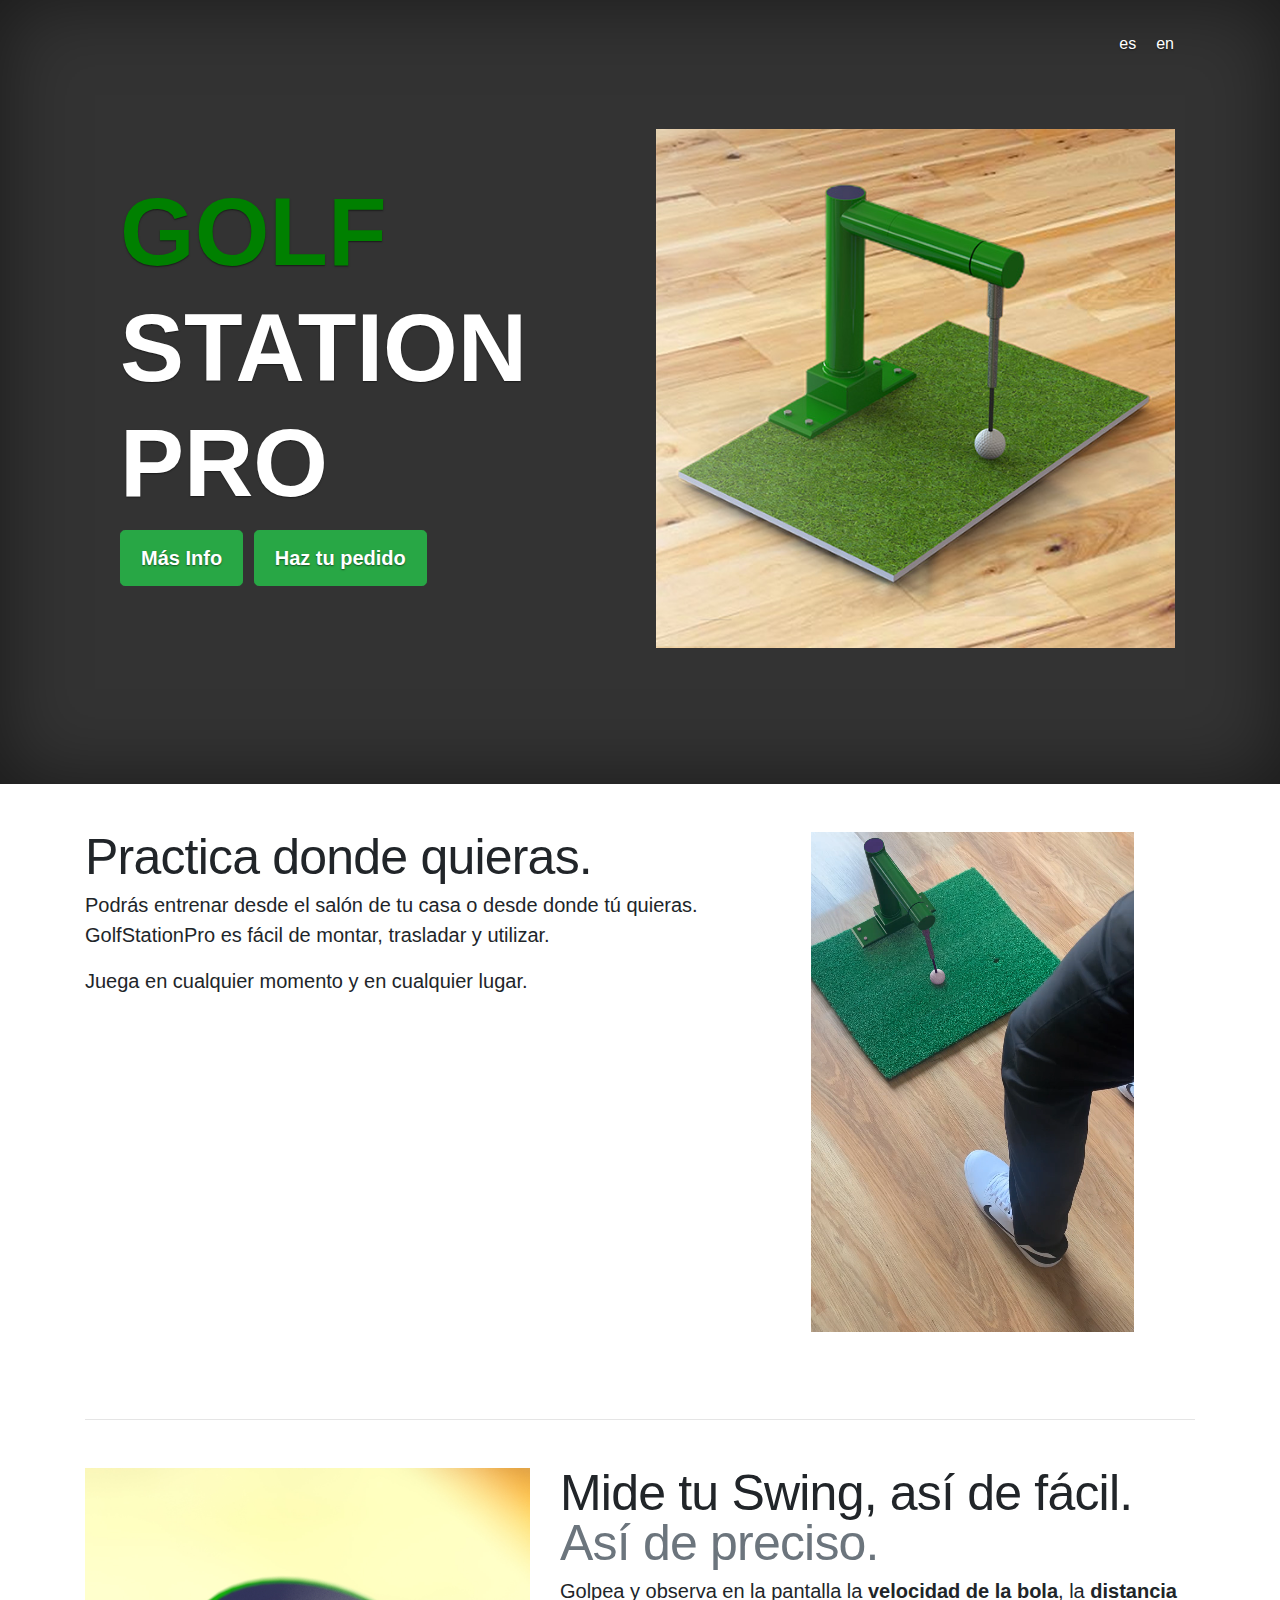
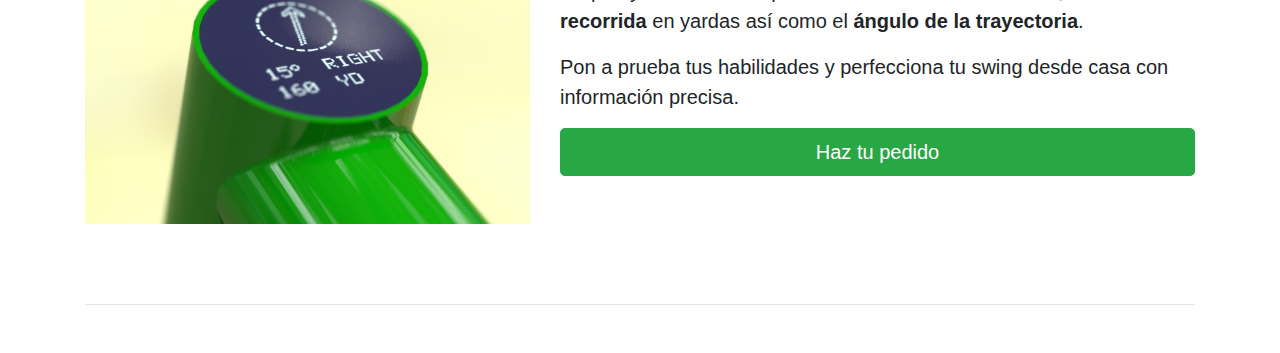
<file: index.html>
<!doctype html>
<html lang="es">
<head>
    <!-- Required meta tags -->
    <meta charset="utf-8">
    <meta name="viewport" content="width=device-width, initial-scale=1, shrink-to-fit=no">

    <!-- Bootstrap CSS -->
    <link rel="stylesheet" href="https://maxcdn.bootstrapcdn.com/bootstrap/4.0.0/css/bootstrap.min.css"
          integrity="sha384-Gn5384xqQ1aoWXA+058RXPxPg6fy4IWvTNh0E263XmFcJlSAwiGgFAW/dAiS6JXm" crossorigin="anonymous">
    <link rel="stylesheet" href="https://cdnjs.cloudflare.com/ajax/libs/font-awesome/4.7.0/css/font-awesome.min.css">
    <link rel="stylesheet" href="assets/css/flags.css">
    <link rel="stylesheet" href="assets/css/main.css">

    <!-- Global site tag (gtag.js) - Google Analytics -->
    <script async src="https://www.googletagmanager.com/gtag/js?id=G-QD6MVVY7XJ"></script>
    <script>
        window.dataLayer = window.dataLayer || [];

        function gtag() {
            dataLayer.push(arguments);
        }

        gtag('js', new Date());

        gtag('config', 'G-QD6MVVY7XJ');
    </script>
    <title>Golf Station Pro</title>
</head>
<body>
<!-- Content here -->
<div class="banner-container">
    <div class="banner-inner d-flex p-lg-3 mx-auto flex-column">

        <header class="masthead">
            <div class="inner">
                <nav class="nav nav-masthead justify-content-end">
                    <a href="index.html" class="flag-abbr">es</a>
                    <a href="en/index.html" class="flag-abbr">en</a>
                </nav>
            </div>
        </header>

        <div class="container-fluid banner">
            <div class="row align-items-center banner-wrap">
                <div class="col-sm p-0 pl-lg-3 pr-lg-3">
                    <div class="container mx-auto">
                        <h1 class="text-uppercase font-weight-bold title"><span style="color: green;">Golf</span>
                            Station Pro</h1>
                        <p class="lead">
                            <a href="#mas-info" class="btn btn-lg btn-success" style="margin-right: 5px;">Más Info</a>
                             <a href="cta_landing.html" class="btn btn-lg btn-success">Haz tu pedido</a>
                        </p>
                    </div>
                </div>
                <div class="col-sm p-0 pl-lg-3 pr-lg-3">
                    <img class="featurette-image img-fluid mx-auto" alt="500x500" src="assets/golf banner image.jpg"
                         data-holder-rendered="true">
                </div>
            </div>
        </div>
    </div>
</div>


<main role="main" class="inner cover">

    <div class="container marketing">

        <!-- START THE FEATURETTES -->

        <div id="mas-info" class="row featurette">
            <div class="col-md-7">
                <h2 class="featurette-heading">Practica donde quieras.
                </h2>
                <p class="lead">Podrás entrenar desde el salón de tu casa o desde donde tú quieras. GolfStationPro es fácil de montar, trasladar y utilizar.</p>
                <p class="lead d-none d-lg-block">Juega en cualquier momento y en cualquier lugar.</p>
            </div>
            <div class="col-md-5">
                <video width="450" height="500" autoplay loop muted playsinline>
                    <source src="assets/golf training test.mp4" type="video/mp4">
                    Tu navegador no soporta la etiqueta video.
                </video>
            </div>
            <a href="#measure" class="btn btn-secondary btn-lg btn-block d-block d-lg-none" style="width: 85%; margin: auto;"><i class="fa fa-angle-down"></i></a>
        </div>

        <hr class="featurette-divider">

        <div id="measure" class="row featurette">
            <div class="col-md-7 order-md-2">
                <h2 class="featurette-heading">Mide tu Swing, así de fácil. <br /><span class="text-muted">Así de preciso.</span></h2>
                <p class="lead">Golpea y observa en la pantalla la <strong><b>velocidad de la bola</b></strong>, la <strong><b>distancia recorrida</b></strong> en yardas así como el <strong><b>ángulo de la trayectoria</b></strong>.</p>
                <p class="lead">Pon a prueba tus habilidades y perfecciona tu swing desde casa con información precisa.</p>
                <a href="cta_landing.html" class="btn btn-lg btn-success btn-block" style="margin-bottom: 1rem;">Haz tu pedido</a>
            </div>
            <div class="col-md-5 order-md-1">
                <img class="featurette-image img-fluid mx-auto" alt="500x500" src="assets/measure golf parameters.jpg"
                     data-holder-rendered="true">
            </div>
        </div>

        <hr class="featurette-divider">

        <!-- /END THE FEATURETTES -->

    </div>
</main>


<script src="https://code.jquery.com/jquery-3.2.1.slim.min.js"
        integrity="sha384-KJ3o2DKtIkvYIK3UENzmM7KCkRr/rE9/Qpg6aAZGJwFDMVNA/GpGFF93hXpG5KkN"
        crossorigin="anonymous"></script>
<script src="https://cdnjs.cloudflare.com/ajax/libs/popper.js/1.12.9/umd/popper.min.js"
        integrity="sha384-ApNbgh9B+Y1QKtv3Rn7W3mgPxhU9K/ScQsAP7hUibX39j7fakFPskvXusvfa0b4Q"
        crossorigin="anonymous"></script>
<script src="https://maxcdn.bootstrapcdn.com/bootstrap/4.0.0/js/bootstrap.min.js"
        integrity="sha384-JZR6Spejh4U02d8jOt6vLEHfe/JQGiRRSQQxSfFWpi1MquVdAyjUar5+76PVCmYl"
        crossorigin="anonymous"></script>
</body>
</html>
</file>
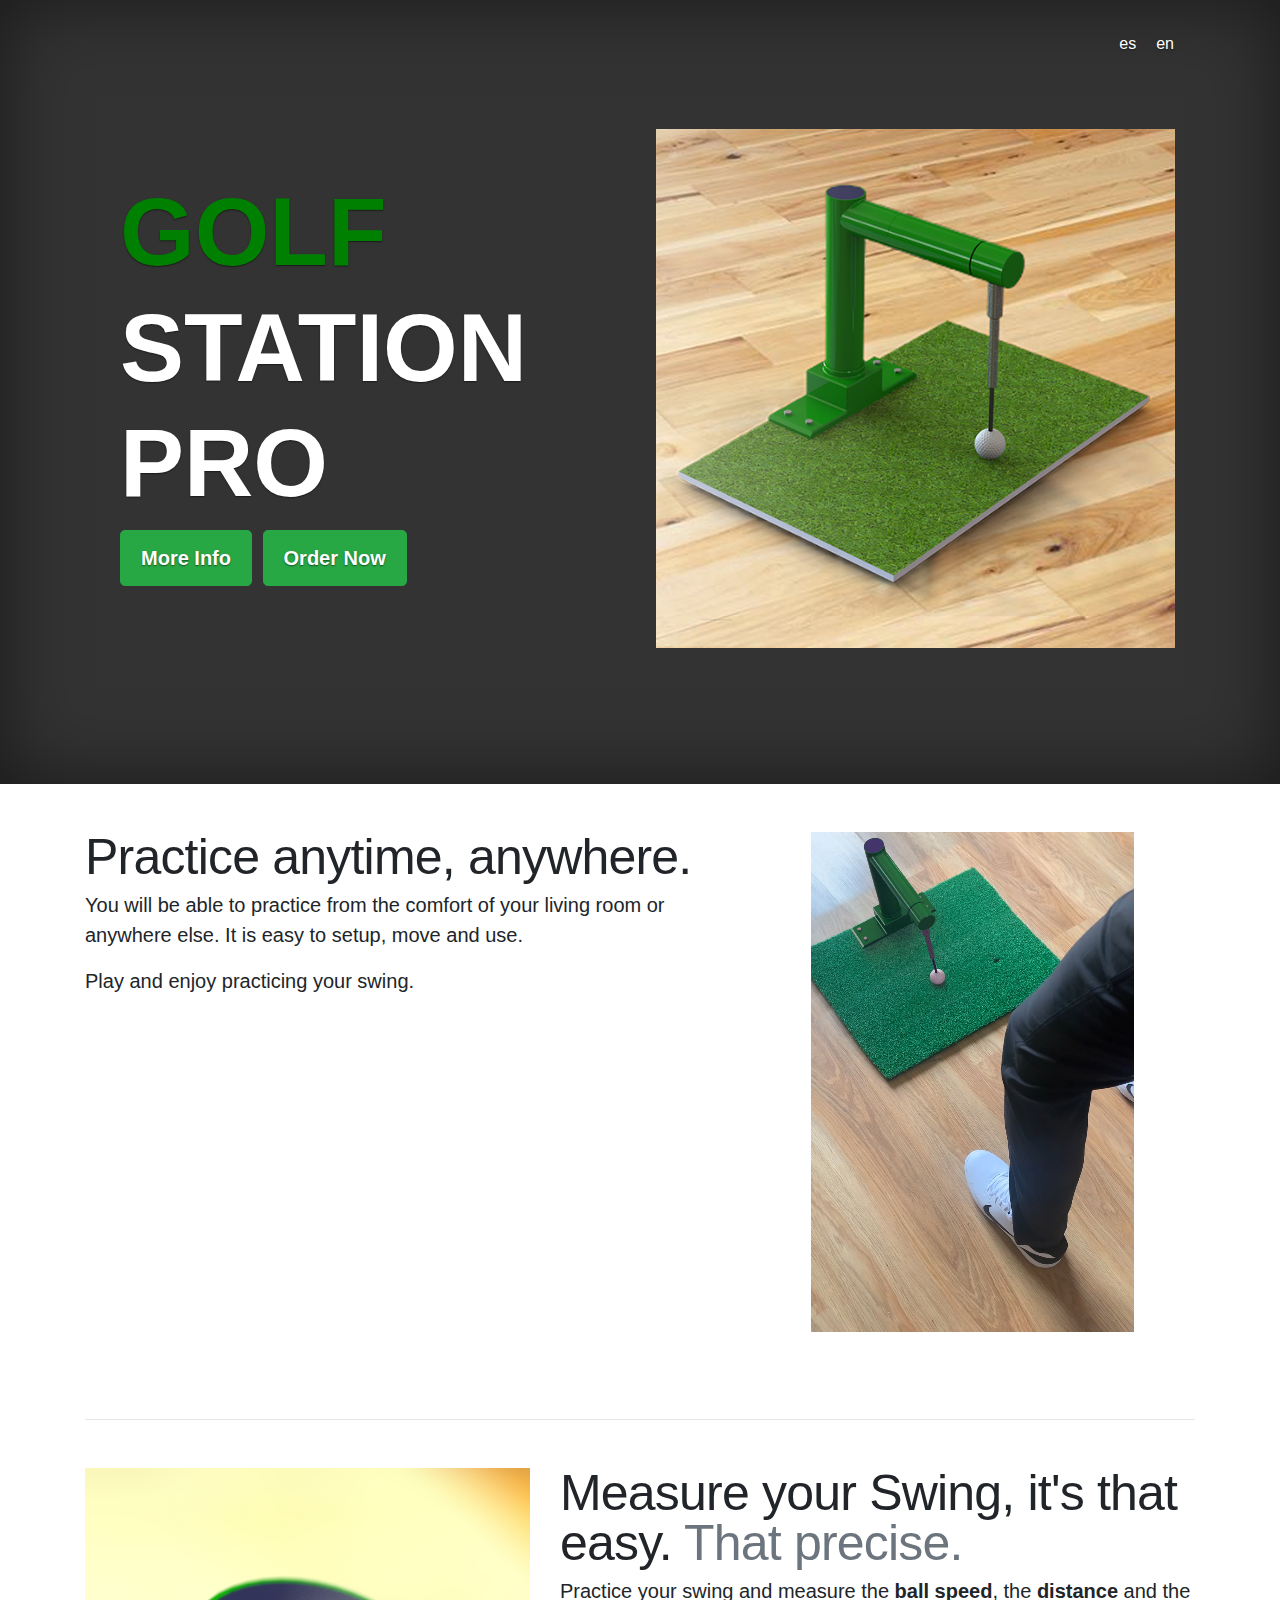
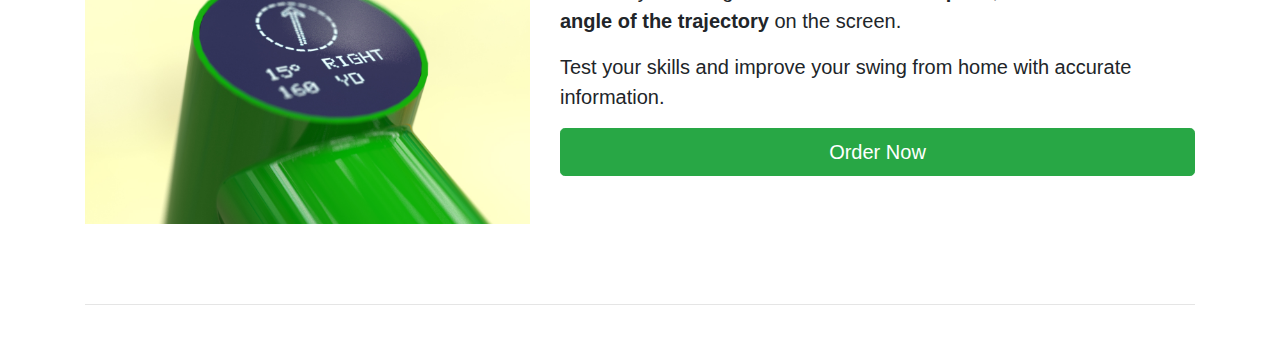
<file: en/index.html>
<!doctype html>
<html lang="en">
<head>
    <!-- Required meta tags -->
    <meta charset="utf-8">
    <meta name="viewport" content="width=device-width, initial-scale=1, shrink-to-fit=no">

    <!-- Bootstrap CSS -->
    <link rel="stylesheet" href="https://maxcdn.bootstrapcdn.com/bootstrap/4.0.0/css/bootstrap.min.css"
          integrity="sha384-Gn5384xqQ1aoWXA+058RXPxPg6fy4IWvTNh0E263XmFcJlSAwiGgFAW/dAiS6JXm" crossorigin="anonymous">
    <link rel="stylesheet" href="https://cdnjs.cloudflare.com/ajax/libs/font-awesome/4.7.0/css/font-awesome.min.css">
    <link rel="stylesheet" href="../assets/css/flags.css">
    <link rel="stylesheet" href="../assets/css/main.css">

    <!-- Global site tag (gtag.js) - Google Analytics -->
    <script async src="https://www.googletagmanager.com/gtag/js?id=G-QD6MVVY7XJ"></script>
    <script>
        window.dataLayer = window.dataLayer || [];

        function gtag() {
            dataLayer.push(arguments);
        }

        gtag('js', new Date());

        gtag('config', 'G-QD6MVVY7XJ');
    </script>
    <title>Golf Station Pro</title>
</head>
<body>
<!-- Content here -->
<div class="banner-container">
    <div class="banner-inner d-flex p-lg-3 mx-auto flex-column">

        <header class="masthead">
            <div class="inner">
                <nav class="nav nav-masthead justify-content-end">
                    <a href="../index.html" class="flag-abbr">es</a>
                    <a href="index.html" class="flag-abbr">en</a>
                </nav>
            </div>
        </header>

        <div class="container-fluid banner">
            <div class="row align-items-center banner-wrap">
                <div class="col-sm p-0 pl-lg-3 pr-lg-3">
                    <div class="container mx-auto">
                        <h1 class="text-uppercase font-weight-bold title"><span style="color: green;">Golf</span>
                            Station Pro</h1>
                        <p class="lead">
                            <a href="#mas-info" class="btn btn-lg btn-success" style="margin-right: 5px;">More Info</a>
                            <a href="cta_landing.html" class="btn btn-lg btn-success">Order Now</a>
                        </p>
                    </div>
                </div>
                <div class="col-sm p-0 pl-lg-3 pr-lg-3">
                    <img class="featurette-image img-fluid mx-auto" alt="500x500" src="../assets/golf banner image.jpg"
                         data-holder-rendered="true">
                </div>
            </div>
        </div>
    </div>
</div>


<main role="main" class="inner cover">

    <div class="container marketing">

        <!-- START THE FEATURETTES -->

        <div id="mas-info" class="row featurette">
            <div class="col-md-7">
                <h2 class="featurette-heading">Practice anytime, anywhere.
                </h2>
                <p class="lead">You will be able to practice from the comfort of your living room or anywhere else. It is easy to setup, move and use.</p>
                <p class="lead d-none d-lg-block">Play and enjoy practicing your swing.</p>
            </div>
            <div class="col-md-5">
                <video width="450" height="500" autoplay loop muted playsinline>
                    <source src="../assets/golf training test.mp4" type="video/mp4">
                    Your browser does not support the video tag.
                </video>
            </div>
            <a href="#measure" class="btn btn-secondary btn-lg btn-block d-block d-lg-none" style="width: 85%; margin: auto;"><i class="fa fa-angle-down"></i></a>
        </div>

        <hr class="featurette-divider">

        <div id="measure" class="row featurette">
            <div class="col-md-7 order-md-2">
                <h2 class="featurette-heading">Measure your Swing, it's that easy. <span class="text-muted">That precise.</span></h2>
                <p class="lead">Practice your swing and measure the <strong><b>ball speed</b></strong>, the <strong><b>distance </b></strong> and the <strong><b>angle of the trajectory</b> on the screen</strong>.</p>
                <p class="lead">Test your skills and improve your swing from home with accurate information.</p>
                <a href="cta_landing.html" class="btn btn-lg btn-success btn-block" style="margin-bottom: 1rem;">Order Now</a>
            </div>
            <div class="col-md-5 order-md-1">
                <img class="featurette-image img-fluid mx-auto" alt="500x500" src="../assets/measure golf parameters.jpg"
                     data-holder-rendered="true">
            </div>
        </div>

        <hr class="featurette-divider">

        <!-- /END THE FEATURETTES -->

    </div>
</main>


<script src="https://code.jquery.com/jquery-3.2.1.slim.min.js"
        integrity="sha384-KJ3o2DKtIkvYIK3UENzmM7KCkRr/rE9/Qpg6aAZGJwFDMVNA/GpGFF93hXpG5KkN"
        crossorigin="anonymous"></script>
<script src="https://cdnjs.cloudflare.com/ajax/libs/popper.js/1.12.9/umd/popper.min.js"
        integrity="sha384-ApNbgh9B+Y1QKtv3Rn7W3mgPxhU9K/ScQsAP7hUibX39j7fakFPskvXusvfa0b4Q"
        crossorigin="anonymous"></script>
<script src="https://maxcdn.bootstrapcdn.com/bootstrap/4.0.0/js/bootstrap.min.js"
        integrity="sha384-JZR6Spejh4U02d8jOt6vLEHfe/JQGiRRSQQxSfFWpi1MquVdAyjUar5+76PVCmYl"
        crossorigin="anonymous"></script>
</body>
</html>
</file>
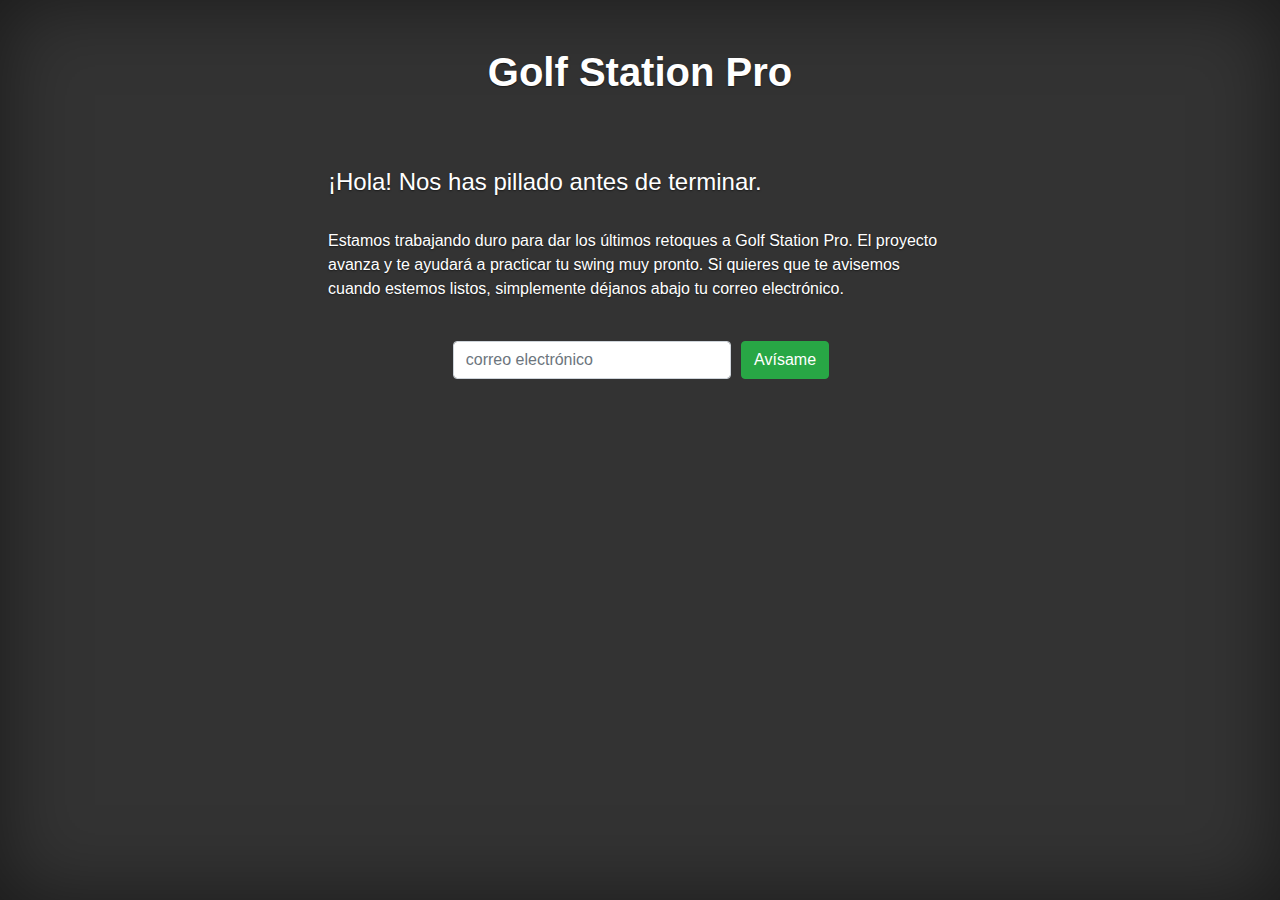
<file: cta_landing.html>
<!doctype html>
<html lang="es">

<head>
    <!-- Required meta tags -->
    <meta charset="utf-8">
    <meta name="viewport" content="width=device-width, initial-scale=1, shrink-to-fit=no">

    <!-- Bootstrap CSS -->
    <link rel="stylesheet" href="https://maxcdn.bootstrapcdn.com/bootstrap/4.0.0/css/bootstrap.min.css"
          integrity="sha384-Gn5384xqQ1aoWXA+058RXPxPg6fy4IWvTNh0E263XmFcJlSAwiGgFAW/dAiS6JXm"
          crossorigin="anonymous">
    <link href="//cdn-images.mailchimp.com/embedcode/slim-10_7.css" rel="stylesheet" type="text/css">
    <style type="text/css">
        /*
        * Globals
        */

        /* Links */
        a,
        a:focus,
        a:hover {
            color: #fff;
        }

        /* Custom default button */
        .btn-secondary,
        .btn-secondary:hover,
        .btn-secondary:focus {
            color: #333;
            text-shadow: none;
            /* Prevent inheritance from `body` */
            background-color: #fff;
            border: .05rem solid #fff;
        }


        /*
        * Base structure
        */

        html,
        body {
            height: 100%;
            background-color: #333;
        }

        body {
            display: -ms-flexbox;
            display: -webkit-box;
            display: flex;
            -ms-flex-pack: center;
            -webkit-box-pack: center;
            justify-content: center;
            color: #fff;
            text-shadow: 0 .05rem .1rem rgba(0, 0, 0, .5);
            box-shadow: inset 0 0 5rem rgba(0, 0, 0, .5);
        }

        .header-container {
            max-width: 52em;
            margin: 2em auto;
        }

        .main-container {
            max-width: 42em;
            margin: 2em auto;
        }


        /*
        * Header
        */
        .masthead {
            margin-bottom: 2rem;
        }

        .masthead-brand {
            margin-bottom: 0;
        }

        .nav-masthead .nav-link {
            padding: .25rem 0;
            font-weight: 700;
            color: rgba(255, 255, 255, .5);
            background-color: transparent;
            border-bottom: .25rem solid transparent;
        }

        .nav-masthead .nav-link:hover,
        .nav-masthead .nav-link:focus {
            border-bottom-color: rgba(255, 255, 255, .25);
        }

        .nav-masthead .nav-link + .nav-link {
            margin-left: 1rem;
        }

        .nav-masthead .active {
            color: #fff;
            border-bottom-color: #fff;
        }

        input[type=submit] {
            width: 100%;
        }

        @media (min-width: 48em) {

            input[type=submit] {
                width: auto;
            }

            .form-wrapper {
                width: 60%;
                margin: auto;
            }

            .masthead-brand {
                float: left;
            }

            .nav-masthead {
                float: right;
            }
        }


        /*
        * Cover
        */
        .cover {
            padding: 0 1.5rem;
        }

        .cover .btn-lg {
            padding: .75rem 1.25rem;
            font-weight: 700;
        }


        /*
        * Footer
        */
        .mastfoot {
            color: rgba(255, 255, 255, .5);
        }

        #mc_embed_signup {
            background: #333;
            clear: left;
            font: 14px Helvetica, Arial, sans-serif;
        }
    </style>
    <!-- Global site tag (gtag.js) - Google Analytics -->
    <script async src="https://www.googletagmanager.com/gtag/js?id=G-QD6MVVY7XJ"></script>
    <script>
        window.dataLayer = window.dataLayer || [];

        function gtag() {
            dataLayer.push(arguments);
        }

        gtag('js', new Date());

        gtag('config', 'G-QD6MVVY7XJ');
    </script>
    <title>Golf Station Pro</title>
</head>

<body>

<div class="wrapper d-flex h-100 p-3 mx-auto flex-column">
    <div class="header-container">
        <h1 class="cover-heading" style="font-weight: 300;"><span style="font-weight: 600;">Golf Station Pro</span>
        </h1>
    </div>
    <div class="main-container">
        <main role="main" class="inner cover">

            <h4>¡Hola! Nos has pillado antes de terminar.</h4>
            <br/>
            <p>Estamos trabajando duro para dar los últimos retoques a Golf Station Pro.
                El proyecto avanza y te ayudará a practicar tu swing muy pronto.
                Si quieres que te avisemos cuando estemos listos, simplemente déjanos abajo tu correo electrónico.
            </p>

            <br/>

            <!-- Begin Mailchimp Signup Form -->
            <div class="form-wrapper">
                <form action="https://golfstationpro.us20.list-manage.com/subscribe/post?u=4557fb355087b5dba9ca538b5&amp;id=7d948b1838"
                      method="post" id="mc-embedded-subscribe-form"
                      name="mc-embedded-subscribe-form" class="validate" target="_blank"
                      novalidate>
                    <div id="mc_embed_signup_scroll">
                        <div class="form-row">
                            <div class="col-sm-9">
                                <label for="mce-EMAIL" class="sr-only">Correo
                                    Electrónico</label>
                                <input type="email" value="" name="EMAIL"
                                       class="email form-control mb-3"
                                       id="mce-EMAIL"
                                       placeholder="correo electrónico"
                                       required>


                                <!-- real people should not fill this in and expect good things - do not remove this or risk form bot signups-->
                                <div style="position: absolute; left: -5000px;"
                                     aria-hidden="true">
                                    <input type="text"
                                           name="b_4557fb355087b5dba9ca538b5_7d948b1838"
                                           tabindex="-1" value=""></div>
                            </div>
                            <div class="col-sm-3">
                                <input type="submit" value="Avísame"
                                       name="subscribe"
                                       id="mc-embedded-subscribe"
                                       class="btn btn-success mb-2">
                            </div>
                        </div>
                    </div>
                </form>
            </div>
            <!--End mc_embed_signup-->

        </main>
    </div>
</div>

<script src="https://code.jquery.com/jquery-3.2.1.slim.min.js"
        integrity="sha384-KJ3o2DKtIkvYIK3UENzmM7KCkRr/rE9/Qpg6aAZGJwFDMVNA/GpGFF93hXpG5KkN"
        crossorigin="anonymous"></script>
<script src="https://cdnjs.cloudflare.com/ajax/libs/popper.js/1.12.9/umd/popper.min.js"
        integrity="sha384-ApNbgh9B+Y1QKtv3Rn7W3mgPxhU9K/ScQsAP7hUibX39j7fakFPskvXusvfa0b4Q"
        crossorigin="anonymous"></script>
<script src="https://maxcdn.bootstrapcdn.com/bootstrap/4.0.0/js/bootstrap.min.js"
        integrity="sha384-JZR6Spejh4U02d8jOt6vLEHfe/JQGiRRSQQxSfFWpi1MquVdAyjUar5+76PVCmYl"
        crossorigin="anonymous"></script>
</body>

</html>
</file>
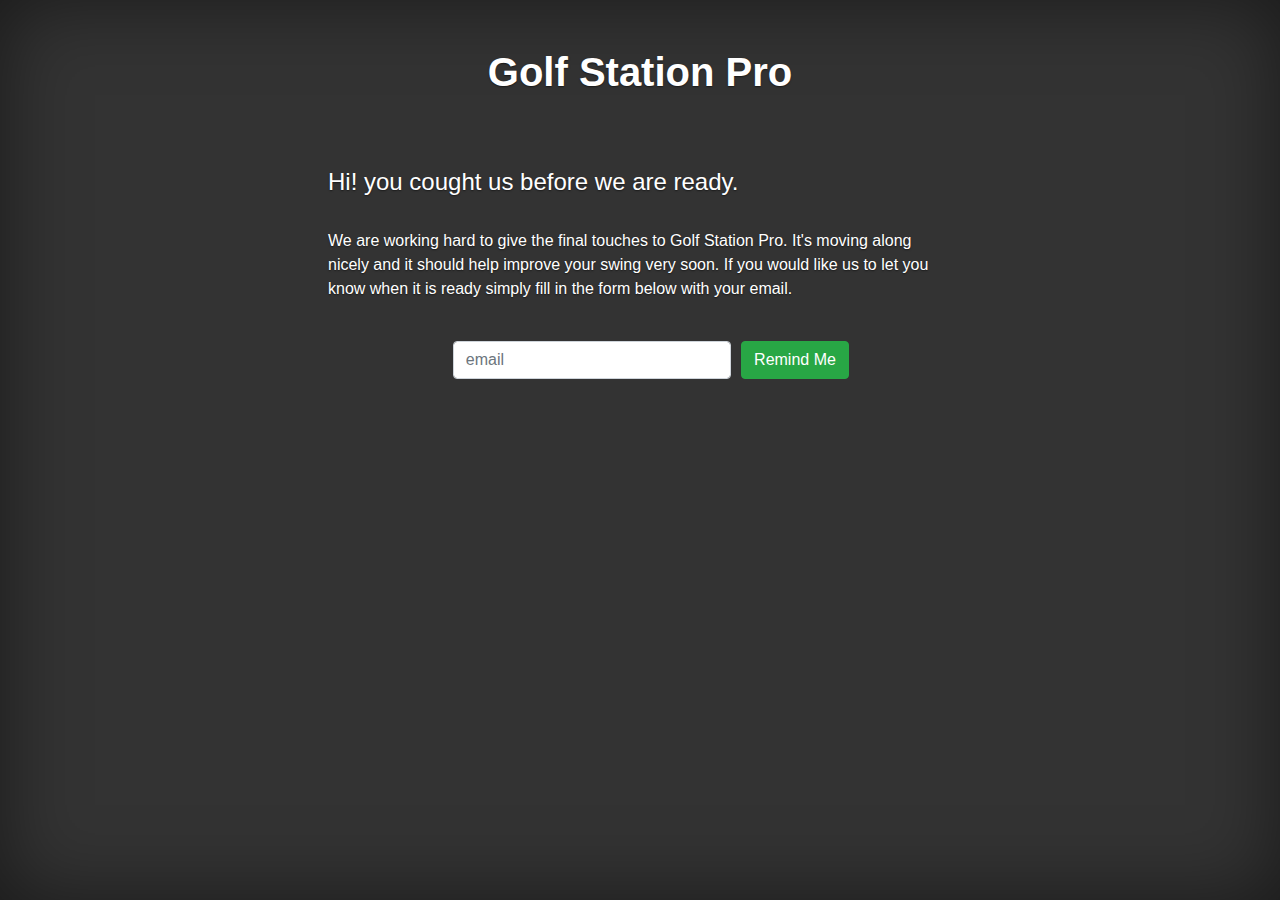
<file: en/cta_landing.html>
<!doctype html>
<html lang="en">

<head>
    <!-- Required meta tags -->
    <meta charset="utf-8">
    <meta name="viewport" content="width=device-width, initial-scale=1, shrink-to-fit=no">

    <!-- Bootstrap CSS -->
    <link rel="stylesheet" href="https://maxcdn.bootstrapcdn.com/bootstrap/4.0.0/css/bootstrap.min.css"
          integrity="sha384-Gn5384xqQ1aoWXA+058RXPxPg6fy4IWvTNh0E263XmFcJlSAwiGgFAW/dAiS6JXm"
          crossorigin="anonymous">
    <link href="//cdn-images.mailchimp.com/embedcode/slim-10_7.css" rel="stylesheet" type="text/css">
    <style type="text/css">
        /*
        * Globals
        */

        /* Links */
        a,
        a:focus,
        a:hover {
            color: #fff;
        }

        /* Custom default button */
        .btn-secondary,
        .btn-secondary:hover,
        .btn-secondary:focus {
            color: #333;
            text-shadow: none;
            /* Prevent inheritance from `body` */
            background-color: #fff;
            border: .05rem solid #fff;
        }


        /*
        * Base structure
        */

        html,
        body {
            height: 100%;
            background-color: #333;
        }

        body {
            display: -ms-flexbox;
            display: -webkit-box;
            display: flex;
            -ms-flex-pack: center;
            -webkit-box-pack: center;
            justify-content: center;
            color: #fff;
            text-shadow: 0 .05rem .1rem rgba(0, 0, 0, .5);
            box-shadow: inset 0 0 5rem rgba(0, 0, 0, .5);
        }

        .header-container {
            max-width: 52em;
            margin: 2em auto;
        }

        .main-container {
            max-width: 42em;
            margin: 2em auto;
        }


        /*
        * Header
        */
        .masthead {
            margin-bottom: 2rem;
        }

        .masthead-brand {
            margin-bottom: 0;
        }

        .nav-masthead .nav-link {
            padding: .25rem 0;
            font-weight: 700;
            color: rgba(255, 255, 255, .5);
            background-color: transparent;
            border-bottom: .25rem solid transparent;
        }

        .nav-masthead .nav-link:hover,
        .nav-masthead .nav-link:focus {
            border-bottom-color: rgba(255, 255, 255, .25);
        }

        .nav-masthead .nav-link + .nav-link {
            margin-left: 1rem;
        }

        .nav-masthead .active {
            color: #fff;
            border-bottom-color: #fff;
        }

        input[type=submit] {
            width: 100%;
        }

        @media (min-width: 48em) {

            input[type=submit] {
                width: auto;
            }

            .form-wrapper {
                width: 60%;
                margin: auto;
            }

            .masthead-brand {
                float: left;
            }

            .nav-masthead {
                float: right;
            }
        }


        /*
        * Cover
        */
        .cover {
            padding: 0 1.5rem;
        }

        .cover .btn-lg {
            padding: .75rem 1.25rem;
            font-weight: 700;
        }


        /*
        * Footer
        */
        .mastfoot {
            color: rgba(255, 255, 255, .5);
        }

        #mc_embed_signup {
            background: #333;
            clear: left;
            font: 14px Helvetica, Arial, sans-serif;
        }
    </style>
    <!-- Global site tag (gtag.js) - Google Analytics -->
    <script async src="https://www.googletagmanager.com/gtag/js?id=G-QD6MVVY7XJ"></script>
    <script>
        window.dataLayer = window.dataLayer || [];

        function gtag() {
            dataLayer.push(arguments);
        }

        gtag('js', new Date());

        gtag('config', 'G-QD6MVVY7XJ');
    </script>
    <title>Golf Station Pro</title>
</head>

<body>

<div class="wrapper d-flex h-100 p-3 mx-auto flex-column">
    <div class="header-container">
        <h1 class="cover-heading" style="font-weight: 300;"><span style="font-weight: 600;">Golf Station Pro</span>
        </h1>
    </div>
    <div class="main-container">
        <main role="main" class="inner cover">


            <h4>Hi! you cought us before we are ready.</h4>
            <br/>
            <p>We are working hard to give the final touches to Golf Station Pro.
                It's moving along nicely and it should help improve your swing very soon.
                If you would like us to let you know when it is ready simply fill in the form below with your email.
            </p>
            <br/>

            <!-- Begin Mailchimp Signup Form -->
            <div class="form-wrapper">
                <form action="https://golfstationpro.us20.list-manage.com/subscribe/post?u=4557fb355087b5dba9ca538b5&amp;id=7d948b1838"
                      method="post" id="mc-embedded-subscribe-form"
                      name="mc-embedded-subscribe-form" class="validate" target="_blank"
                      novalidate>
                    <div id="mc_embed_signup_scroll">
                        <div class="form-row">
                            <div class="col-sm-9">
                                <label for="mce-EMAIL" class="sr-only">Email</label>
                                <input type="email" value="" name="EMAIL"
                                       class="email form-control mb-3"
                                       id="mce-EMAIL"
                                       placeholder="email"
                                       required>


                                <!-- real people should not fill this in and expect good things - do not remove this or risk form bot signups-->
                                <div style="position: absolute; left: -5000px;"
                                     aria-hidden="true">
                                    <input type="text"
                                           name="b_4557fb355087b5dba9ca538b5_7d948b1838"
                                           tabindex="-1" value=""></div>
                            </div>
                            <div class="col-sm-3">
                                <input type="submit" value="Remind Me"
                                       name="subscribe"
                                       id="mc-embedded-subscribe"
                                       class="btn btn-success mb-2">
                            </div>
                        </div>
                    </div>
                </form>
            </div>
            <!--End mc_embed_signup-->

        </main>
    </div>
</div>

<script src="https://code.jquery.com/jquery-3.2.1.slim.min.js"
        integrity="sha384-KJ3o2DKtIkvYIK3UENzmM7KCkRr/rE9/Qpg6aAZGJwFDMVNA/GpGFF93hXpG5KkN"
        crossorigin="anonymous"></script>
<script src="https://cdnjs.cloudflare.com/ajax/libs/popper.js/1.12.9/umd/popper.min.js"
        integrity="sha384-ApNbgh9B+Y1QKtv3Rn7W3mgPxhU9K/ScQsAP7hUibX39j7fakFPskvXusvfa0b4Q"
        crossorigin="anonymous"></script>
<script src="https://maxcdn.bootstrapcdn.com/bootstrap/4.0.0/js/bootstrap.min.js"
        integrity="sha384-JZR6Spejh4U02d8jOt6vLEHfe/JQGiRRSQQxSfFWpi1MquVdAyjUar5+76PVCmYl"
        crossorigin="anonymous"></script>
</body>

</html>
</file>
<file: assets/css/flags.css>
.flag-icon-background {
    background-size: contain;
    background-position: 50%;
    background-repeat: no-repeat;
}
.flag-icon {
    background-size: contain;
    background-position: 50%;
    background-repeat: no-repeat;
    position: relative;
    display: inline-block;
    width: 2em;
    line-height: 1.6666em;
}

.flag-abbr {
  margin: 0 10px;
}

.flag-icon:before {
    content: '\00a0';
}

.flag-icon-es {
    background-image: url(../flags/es.svg);
}

.flag-icon-es-ct {
    background-image: url(../flags/es-ct.svg);
}

.flag-icon-gb {
    background-image: url(../flags/gb.svg);
}

.flag-icon-de {
    background-image: url(../flags/de.svg);
}
</file>
<file: assets/css/main.css>
.sub-title {
    font-weight: 200;
}

.title {
    font-size: 5em;
    margin-bottom: 0.1em;
}

/* Links */
a,
a:focus,
a:hover {
    color: #fff;
}

/* Custom default button */
.btn-secondary,
.btn-secondary:hover,
.btn-secondary:focus {
    color: #333;
    text-shadow: none; /* Prevent inheritance from `body` */
    background-color: #fff;
    border: .05rem solid #fff;
}

video {
    max-width: 100%;
}

/*
 * Header
 */
.masthead {
    padding: 1em 1em 0;
}

@media (min-width: 48em) {
    .masthead {
        margin-bottom: 2rem;
    }
}

.masthead-brand {
    margin-bottom: 0;
}

.featurette-heading {
    margin-top: 1rem;
}

.nav-masthead .nav-link {
    padding: .25rem 0;
    font-weight: 700;
    color: rgba(255, 255, 255, .5);
    background-color: transparent;
    border-bottom: .25rem solid transparent;
}

.nav-masthead .nav-link:hover,
.nav-masthead .nav-link:focus {
    border-bottom-color: rgba(255, 255, 255, .25);
}

.nav-masthead .nav-link + .nav-link {
    margin-left: 1rem;
}

.nav-masthead .active {
    color: #fff;
    border-bottom-color: #fff;
}

/*
 * Cover
 */

.banner-container {
    background-color: #333;
    color: #fff;
    text-shadow: 0 .05rem .1rem rgba(0, 0, 0, .5);
    box-shadow: inset 0 0 5rem rgba(0, 0, 0, .5);
    min-height: 80%;
    margin-bottom: 3em;

    display: -ms-flexbox;
    display: -webkit-box;
    display: flex;
    -ms-flex-pack: center;
    -webkit-box-pack: center;
    justify-content: center;
}

.banner-inner {
    max-width: 100%;
}

@media (min-width: 48em) {
    .banner-wrap {
        min-height: 600px;
        margin-bottom: 5em;
    }
}

.banner .btn-lg {
    padding: .75rem 1.25rem;
    font-weight: 700;
}

@media (min-width: 48em) {

    .title {
        font-size: 6em;
    }

    .banner-inner {
        max-width: 72em;
    }

    .banner {
        padding: 0 1.5rem;
    }

    .masthead-brand {
        float: left;
    }

    .nav-masthead {
        float: right;
    }
}

/*
 * Footer
 */
.mastfoot {
    color: rgba(255, 255, 255, .5);
}

/* MARKETING CONTENT
-------------------------------------------------- */

/* Center align the text within the three columns below the carousel */
.marketing .col-lg-4 {
    margin-bottom: 1.5rem;
    text-align: center;
}

.marketing h2 {
    font-weight: 400;
}

.marketing .col-lg-4 p {
    margin-right: .75rem;
    margin-left: .75rem;
}


/* Featurettes
------------------------- */

.featurette-divider {
    margin: 5rem 0 3rem; /* Space out the Bootstrap <hr> more */
}

/* Thin out the marketing headings */
.featurette-heading {
    font-weight: 300;
    line-height: 1;
    letter-spacing: -.05rem;
}


/* RESPONSIVE CSS
-------------------------------------------------- */

@media (min-width: 40em) {
    .featurette-heading {
        font-size: 50px;
    }
}

@media (min-width: 62em) {
    .featurette-heading {
        margin-top: 0;
    }
}
</file>
